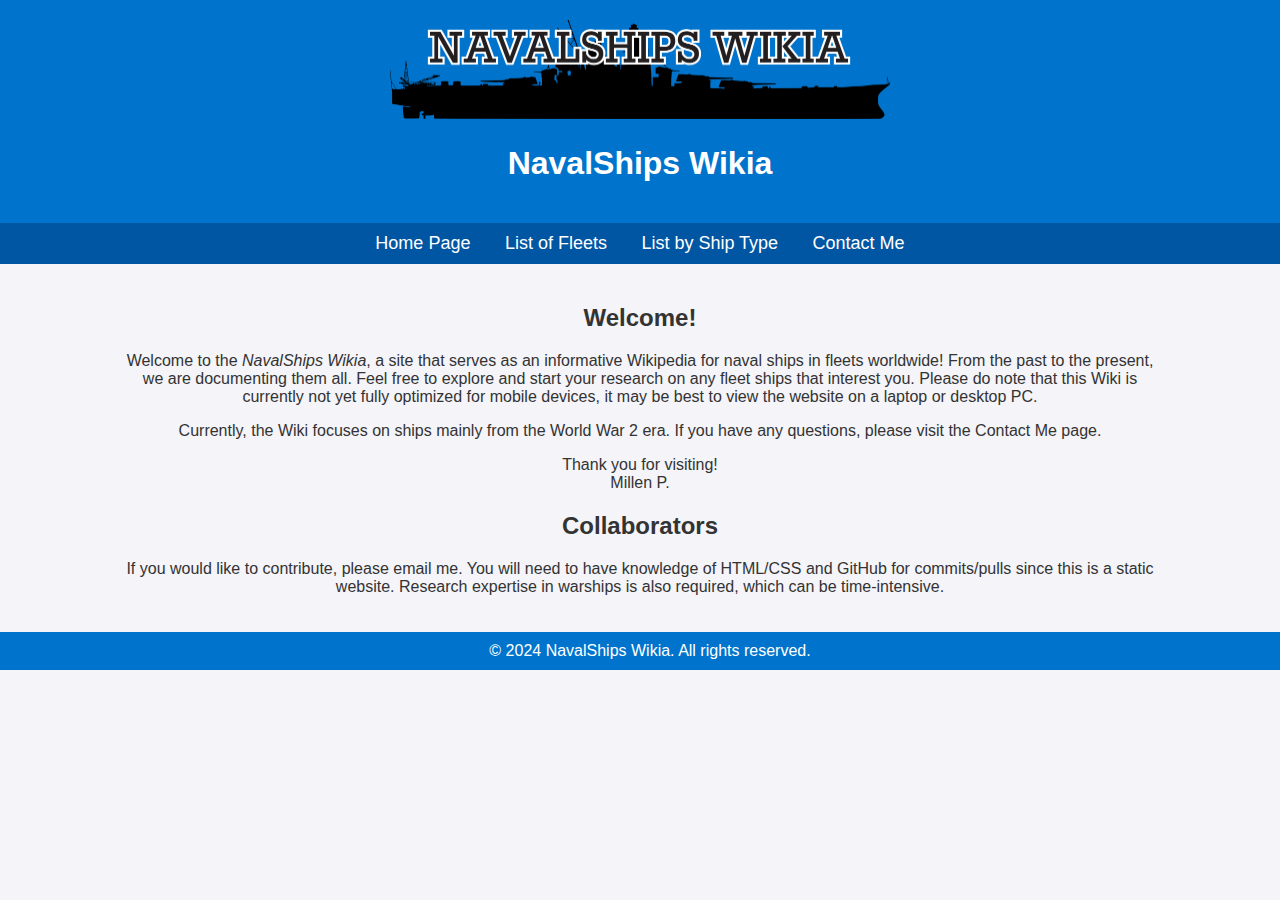
<file: index.html>
<!DOCTYPE html>
<html lang="en">
    <head>
        <title>NavalShips Wikia - Home Page</title>
        <meta charset="UTF-8">
        <meta name="description" content="Wikipedia for Naval Ships">
        <meta name="viewport" content="width=device-width, initial-scale=1.0">
        <link rel="stylesheet" href="index.css">
    </head>

    <body>
        <!-- Header with Logo -->
    <header>
        <img src="img/nvswlogo.png" width="500" height="99" alt="NavalShip Wikia Logo" class="logo">
        <h1>NavalShips Wikia</h1>
    </header>

        <!-- Navigation Bar -->
        <nav>
            <a href="index.html">Home Page</a>
            <a href="website pages/fleetlist.html">List of Fleets</a>
            <a href="website pages/shiptypelist.html">List by Ship Type</a>
            <a href="website pages/contactme.html">Contact Me</a>
        </nav>

        <!-- Main Content Section -->
        <main>
            <section>
                <h2>Welcome!</h2>
                <p>
                    Welcome to the <i>NavalShips Wikia</i>, a site that serves as an informative Wikipedia for naval ships in fleets worldwide! From the past to the present, we are documenting them all.
                    Feel free to explore and start your research on any fleet ships that interest you. Please do note that this Wiki is currently not yet fully optimized for mobile devices,
                    it may be best to view the website on a laptop or desktop PC.
                </p>
                <p>
                    Currently, the Wiki focuses on ships mainly from the World War 2 era. If you have any questions, please visit the Contact Me page.
                </p>
                <p>Thank you for visiting!<br>Millen P.</p>
            </section>

            <!-- Collaborators Section -->
            <section>
                <h2>Collaborators</h2>
                <p>
                    If you would like to contribute, please email me. You will need to have knowledge of HTML/CSS and GitHub for commits/pulls since this is a static website.
                    Research expertise in warships is also required, which can be time-intensive.
                </p>
            </section>
        </main>

        <!-- Footer -->
        <footer>
            &copy; 2024 NavalShips Wikia. All rights reserved.
        </footer>
    </body>
</html>
</file>
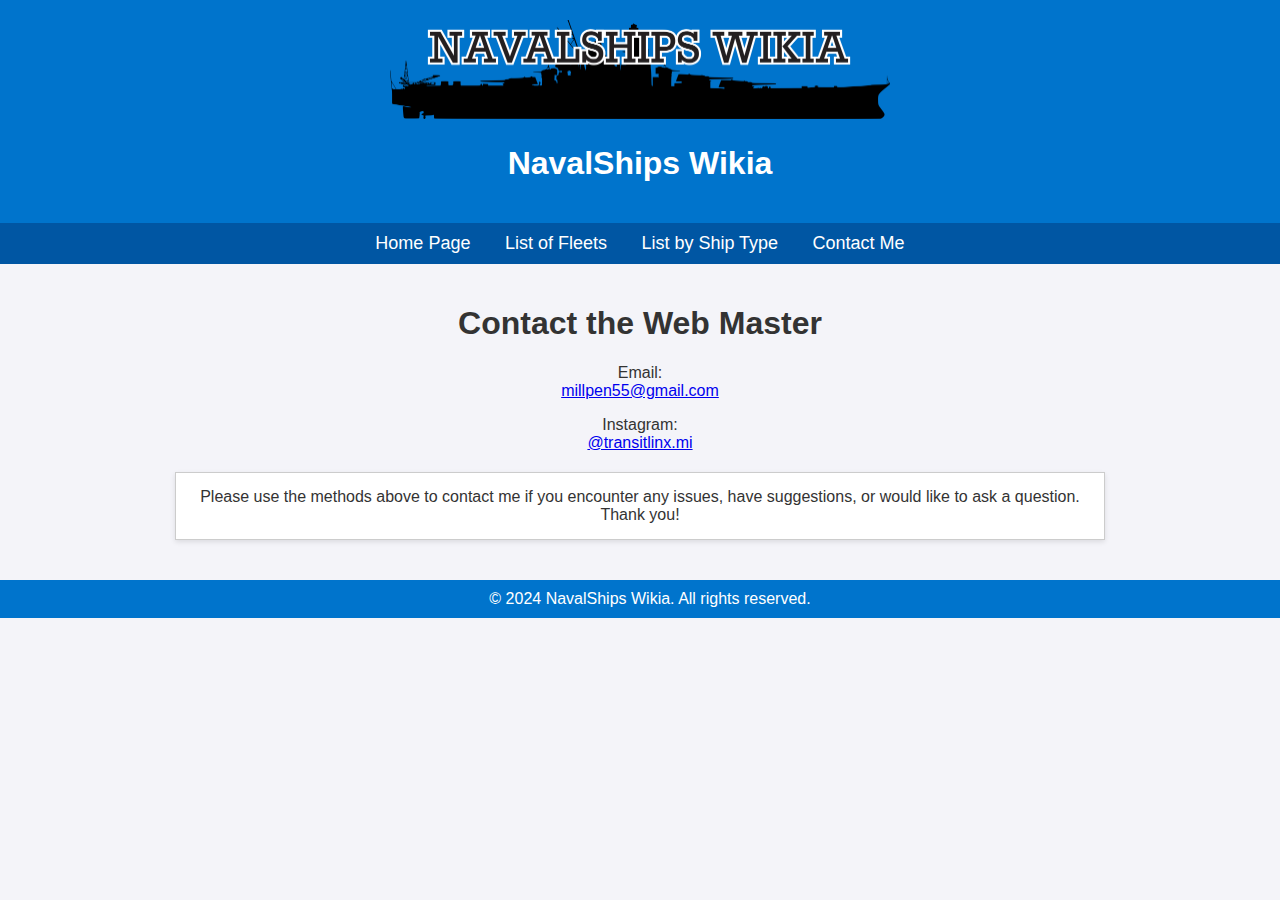
<file: website pages/contactme.html>
<!DOCTYPE html>
<html lang="en">
    <head>
        <title>NavalShips Wikia - Contact Me</title>
        <meta charset="UTF-8">
        <meta name="description" content="Wikipedia for Naval Ships">
        <meta name="viewport" content="width=device-width, initial-scale=1.0">
        <link rel="stylesheet" href="css/contactme.css">
    </head>

    <body>
        <!-- Header with Logo -->
    <header>
        <img src="../img/nvswlogo.png" width="500" height="99" alt="NavalShip Wikia Logo" class="logo">
        <h1>NavalShips Wikia</h1>
    </header>

        <!-- Navigation Bar -->
        <nav>
            <a href="../index.html">Home Page</a>
            <a href="fleetlist.html">List of Fleets</a>
            <a href="shiptypelist.html">List by Ship Type</a>
            <a href="contactme.html" class="active">Contact Me</a>
        </nav>

        <!-- Main Content Section -->
        <main>
            <section>
                <h1>Contact the Web Master</h1>
                <p>Email:<br><a href="mailto:millpen55@gmail.com">millpen55@gmail.com</a></p>
                <p>Instagram:<br><a href="https://www.instagram.com/transitlinx.mi" target="_blank">@transitlinx.mi</a></p>

                <table class="ship-table">
                    <tr>
                        <td>Please use the methods above to contact me if you encounter any issues, have suggestions, or would like to ask a question. Thank you!</td>
                    </tr>
                </table>
            </section>
        </main>

        <!-- Footer -->
        <footer>
            &copy; 2024 NavalShips Wikia. All rights reserved.
        </footer>
    </body>
</html>
</file>
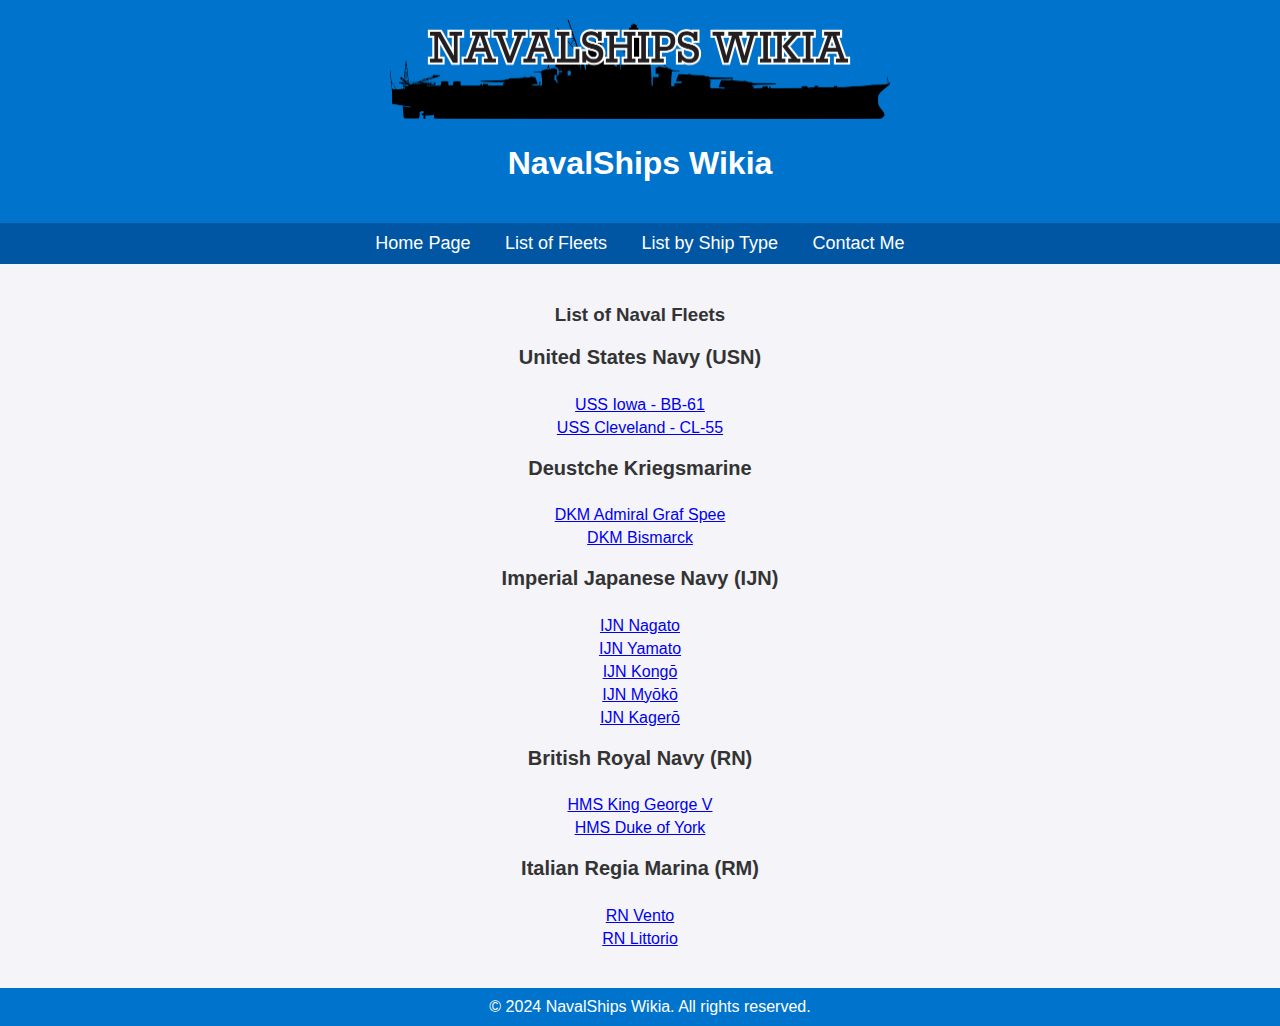
<file: website pages/fleetlist.html>
<!DOCTYPE html>
<html lang="en">
    <head>
        <title>NavalShips Wikia - List of Fleets</title>
        <meta charset="UTF-8">
        <meta name="description" content="Wikipedia for Naval Ships">
        <meta name="viewport" content="width=device-width, initial-scale=1.0">
        <link rel="stylesheet" href="css/fleetlist.css">
    </head>

    <body>
        <!-- Header with Logo -->
    <header>
        <img src="../img/nvswlogo.png" width="500" height="99" alt="NavalShip Wikia Logo" class="logo">
        <h1>NavalShips Wikia</h1>
    </header>

        <!-- Navigation Bar -->
        <nav>
            <a href="../index.html">Home Page</a>
            <a href="fleetlist.html" class="active">List of Fleets</a>
            <a href="shiptypelist.html">List by Ship Type</a>
            <a href="contactme.html">Contact Me</a>
        </nav>

        <!-- Main Content Section -->
        <main>
            <section class="fleet-list">
                <h3>List of Naval Fleets</h3>

                <h4>United States Navy (USN)</h4>
                <ul>
                    <li><a href="../ship pages/USN/iowa.html">USS Iowa - BB-61</a></li>
                    <li><a href="../ship pages/USN/cleveland.html">USS Cleveland - CL-55</a></li>
                </ul>

                <h4>Deustche Kriegsmarine</h4>
                <ul>
                    <li><a href="../ship pages/KM/grafspee.html">DKM Admiral Graf Spee</a></li>
                    <li><a href="../ship pages/KM/bismarck.html">DKM Bismarck</a></li>
                </ul>

                <h4>Imperial Japanese Navy (IJN)</h4>
                <ul>
                    <li><a href="../ship pages/IJN/nagato.html">IJN Nagato</a></li>
                    <li><a href="../ship pages/IJN/yamato.html">IJN Yamato</a></li>
                    <li><a href="../ship pages/IJN/kongo.html">IJN Kongō</a></li>
                    <li><a href="../ship pages/IJN/myoko.html">IJN Myōkō</a></li>
                    <li><a href="../ship pages/IJN/kagerou.html">IJN Kagerō</a></li>
                </ul>

                <h4>British Royal Navy (RN)</h4>
                <ul>
                    <li><a href="../ship pages/RN/kinggeorgev.html">HMS King George V</a></li>
                    <li><a href="../ship pages/RN/dukeofyork.html">HMS Duke of York</a></li>
                </ul>

                <h4>Italian Regia Marina (RM)</h4>
                <ul>
                    <li><a href="../ship pages/RM/vento.html"> RN Vento</a></li>
                    <li><a href="../ship pages/RM/littorio.html">RN Littorio</a></li>
                </ul>
            </section>
        </main>

        <!-- Footer -->
        <footer>
            &copy; 2024 NavalShips Wikia. All rights reserved.
        </footer>
    </body>
</html>
</file>
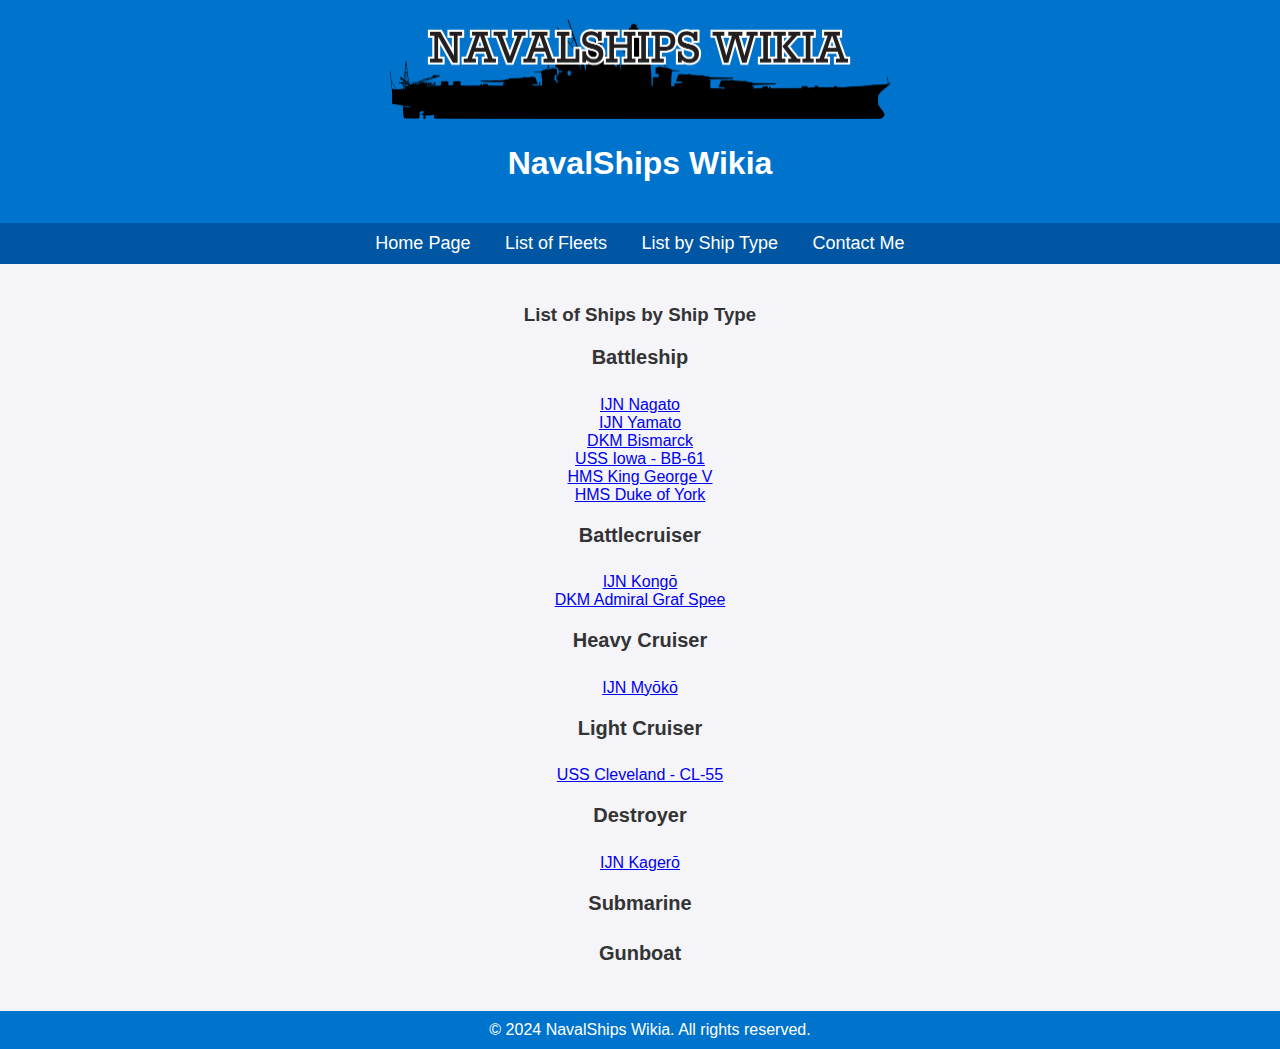
<file: website pages/shiptypelist.html>
<!DOCTYPE html>
<html lang="en">
    <head>
        <title>NavalShips Wikia - List by Ship Type</title>
        <meta charset="UTF-8">
        <meta name="description" content="Wikipedia for Naval Ships">
        <meta name="viewport" content="width=device-width, initial-scale=1.0">
        <link rel="stylesheet" href="css/shiptypelist.css">
    </head>

    <body>
        <!-- Header with Logo -->
    <header>
        <img src="../img/nvswlogo.png" width="500" height="99" alt="NavalShip Wikia Logo" class="logo">
        <h1>NavalShips Wikia</h1>
    </header>

        <!-- Navigation Bar -->
        <nav>
            <a href="../index.html">Home Page</a>
            <a href="fleetlist.html">List of Fleets</a>
            <a href="shiptypelist.html" class="active">List by Ship Type</a>
            <a href="contactme.html">Contact Me</a>
        </nav>

        <!-- Main Content Section -->
        <main>
            <section class="ship-type-list">
                <h3>List of Ships by Ship Type</h3>
                <h4>Battleship</h4>
                <ul>
                    <li><a href="../ship pages/IJN/nagato.html">IJN Nagato</a></li>
                    <li><a href="../ship pages/IJN/yamato.html">IJN Yamato</a></li>
                    <li><a href="../ship pages/KM/bismarck.html">DKM Bismarck</a></li>
                    <li><a href="../ship pages/USN/iowa.html">USS Iowa - BB-61</a></li>
                    <li><a href="../ship pages/RN/kinggeorgev.html">HMS King George V</a></li>
                    <li><a href="../ship pages/RN/dukeofyork.html">HMS Duke of York</a></li>
                </ul>
                <h4>Battlecruiser</h4>
                <ul>
                    <li><a href="../ship pages/IJN/kongo.html">IJN Kongō</a></li>
                    <li><a href="../ship pages/KM/grafspee.html">DKM Admiral Graf Spee</a></li>
                </ul>
                <h4>Heavy Cruiser</h4>
                <ul>
                    <li><a href="../ship pages/IJN/myoko.html">IJN Myōkō</a></li>
                </ul>
                <h4>Light Cruiser</h4>
                <ul>
                    <li><a href="../ship pages/USN/cleveland.html">USS Cleveland - CL-55</a></li>
                </ul>
                <h4>Destroyer</h4>
                <ul>
                    <li><a href="../ship pages/IJN/kagerou.html">IJN Kagerō</a></li>
                </ul>
                <h4>Submarine</h4>
                <h4>Gunboat</h4>
            </section>
        </main>

        <!-- Footer -->
        <footer>
            &copy; 2024 NavalShips Wikia. All rights reserved.
        </footer>
    </body>
</html>
</file>
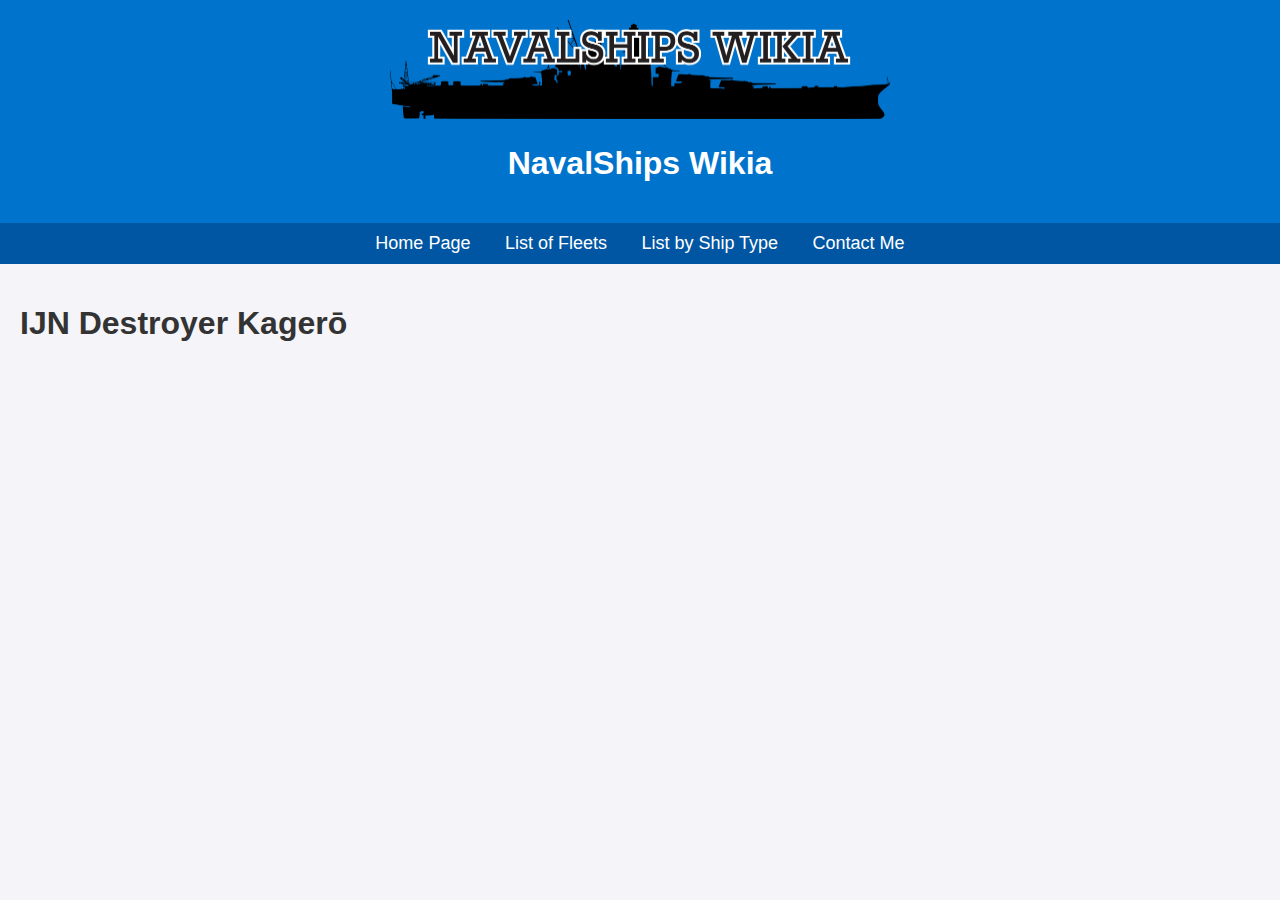
<file: ship pages/IJN/kagerou.html>
<!DOCTYPE html>
<html lang="en">
    
<head>
    <title>IJN Destroyer Kagerō</title>
    <meta charset="UTF-8">
    <meta name="viewport" content="width=device-width, initial-scale=1.0">
    <meta name="description" content="Detailed information about the IJN Destroyer Kagerō, including its history and technical specifics.">
    <link rel="stylesheet" href="../ship.css">
</head>

<body>
    <!-- Header with Logo -->
    <header>
        <img src="../../img/nvswlogo.png" width="500" height="99" alt="NavalShip Wikia Logo" class="logo">
        <h1>NavalShips Wikia</h1>
    </header>

    <!-- Navigation Bar -->
    <nav>
        <a href="../../index.html">Home Page</a>
        <a href="../../website pages/fleetlist.html">List of Fleets</a>
        <a href="../../website pages/shiptypelist.html">List by Ship Type</a>
        <a href="../../website pages/contactme.html">Contact Me</a>
    </nav>

    <!-- Main Content Section -->
    <main>
        <section>
            <h1>IJN Destroyer Kagerō</h1>
</file>
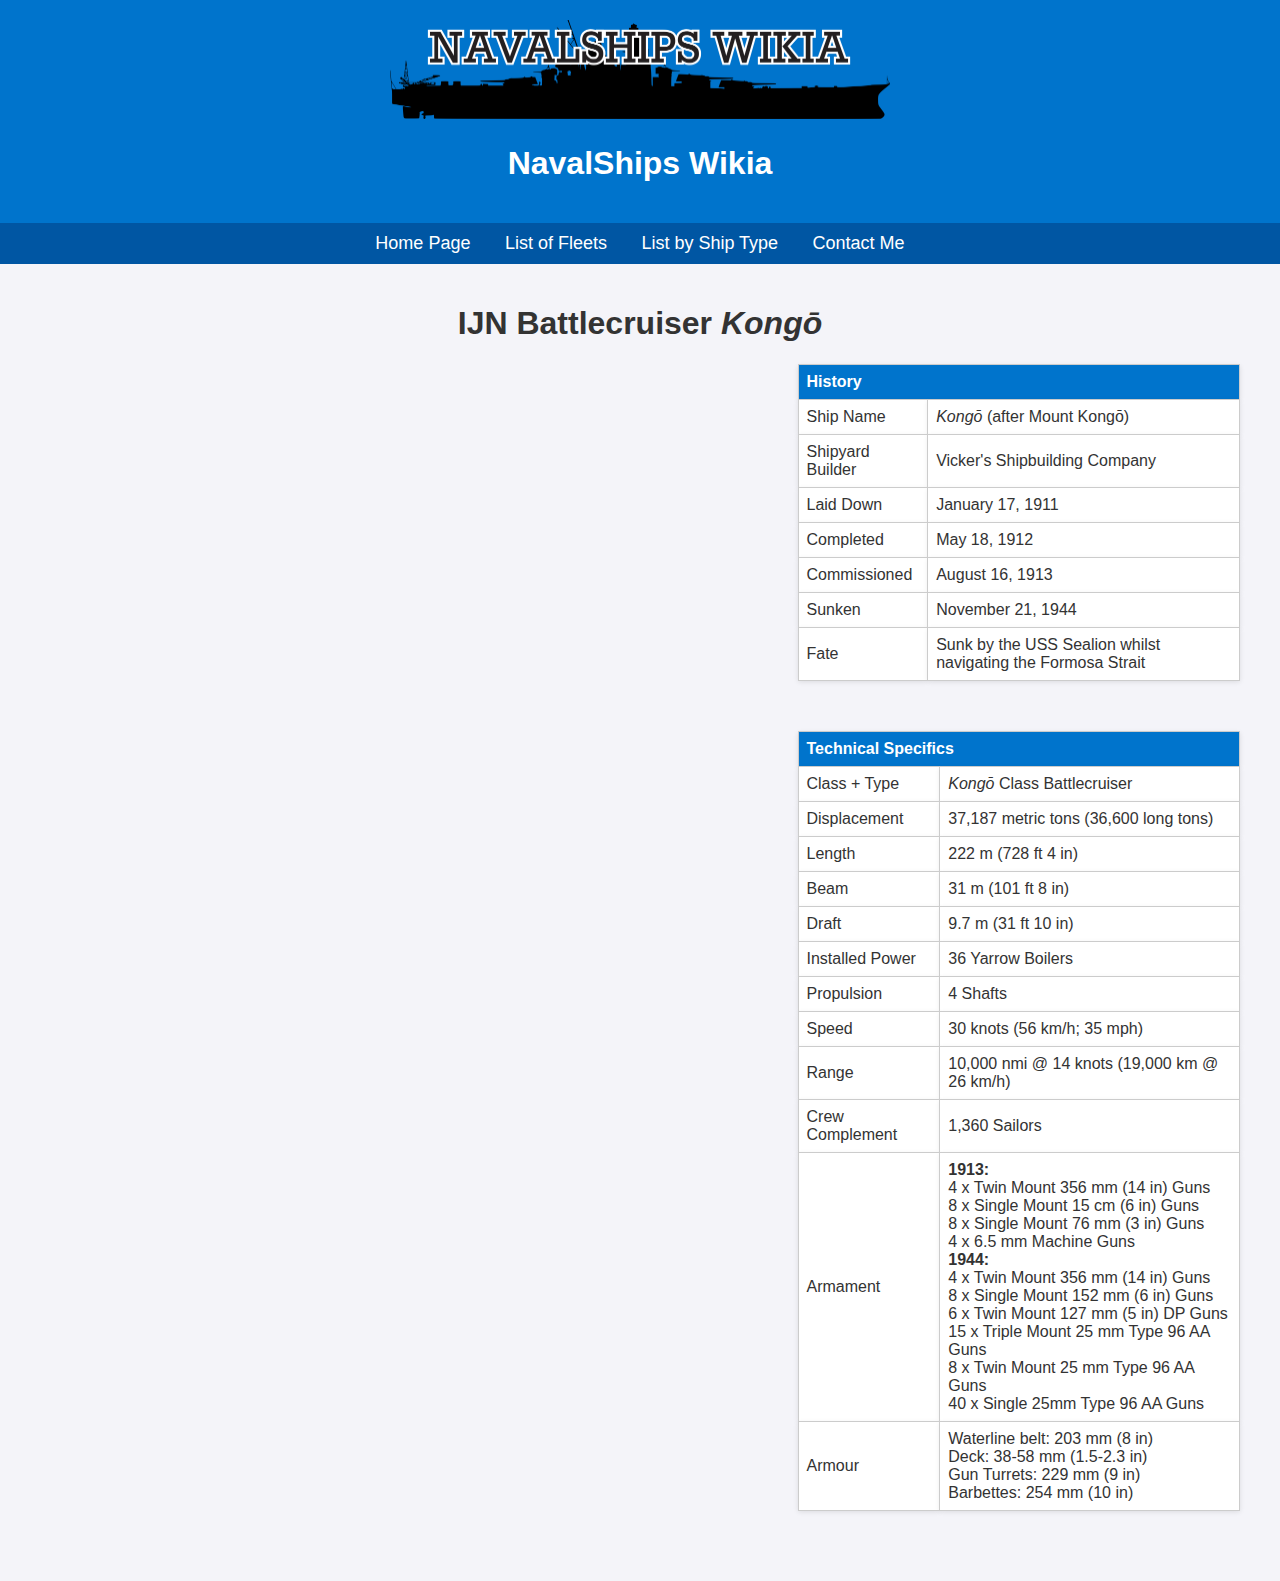
<file: ship pages/IJN/kongo.html>
<!DOCTYPE html>
<html lang="en">
    
<head>
    <title>IJN Battlecruiser Kongō</title>
    <meta charset="UTF-8">
    <meta name="viewport" content="width=device-width, initial-scale=1.0">
    <meta name="description" content="Detailed information about the IJN Battlecruiser Kongō, including its history and technical specifics.">
    <link rel="stylesheet" href="../ship.css">
</head>

<body>
    <!-- Header with Logo -->
    <header>
        <img src="../../img/nvswlogo.png" width="500" height="99" alt="NavalShip Wikia Logo" class="logo">
        <h1>NavalShips Wikia</h1>
    </header>

    <!-- Navigation Bar -->
    <nav>
        <a href="../../index.html">Home Page</a>
        <a href="../../website pages/fleetlist.html">List of Fleets</a>
        <a href="../../website pages/shiptypelist.html">List by Ship Type</a>
        <a href="../../website pages/contactme.html">Contact Me</a>
    </nav>

    <!-- Main Content Section -->
    <main>
        <section>
            <h1 style="text-align: center;">IJN Battlecruiser <i>Kongō</i></h1>

            <div class="content-container">

                <!-- History Table -->
                <div class="table-container">
                    <table class="ship-table">
                        <thead>
                            <tr>
                                <th colspan="2">History</th>
                            </tr>
                        </thead>
                        <tbody>
                            <tr><td>Ship Name</td><td><i>Kongō</i> (after Mount Kongō)</td></tr>
                            <tr><td>Shipyard Builder</td><td>Vicker's Shipbuilding Company</td></tr>
                            <tr><td>Laid Down</td><td>January 17, 1911</td></tr>
                            <tr><td>Completed</td><td>May 18, 1912</td></tr>
                            <tr><td>Commissioned</td><td>August 16, 1913</td></tr>
                            <tr><td>Sunken</td><td>November 21, 1944</td></tr>
                            <tr><td>Fate</td><td>Sunk by the USS Sealion whilst navigating the Formosa Strait</td></tr>
                        </tbody>
                    </table>
                </div>

                <!-- Initial Technical Specifications Table -->
                <div class="table-container">
                    <table class="ship-table">
                        <thead>
                            <tr>
                                <th colspan="2">Technical Specifics</th>
                            </tr>
                        </thead>
                        <tbody>
                            <tr><td>Class + Type</td><td><i>Kongō</i> Class Battlecruiser</td></tr>
                            <tr><td>Displacement</td><td>37,187 metric tons (36,600 long tons)</td></tr>
                            <tr><td>Length</td><td>222 m (728 ft 4 in)</td></tr>
                            <tr><td>Beam</td><td>31 m (101 ft 8 in)</td></tr>
                            <tr><td>Draft</td><td>9.7 m (31 ft 10 in)</td></tr>
                            <tr><td>Installed Power</td><td>36 Yarrow Boilers</td></tr>
                            <tr><td>Propulsion</td><td>4 Shafts</td></tr>
                            <tr><td>Speed</td><td>30 knots (56 km/h; 35 mph)</td></tr>
                            <tr><td>Range</td><td>10,000 nmi @ 14 knots (19,000 km @ 26 km/h)</td></tr>
                            <tr><td>Crew Complement</td><td>1,360 Sailors</td></tr>
                            <tr><td>Armament</td><td><b>1913:</b><br>4 x Twin Mount 356 mm (14 in) Guns<br>8 x Single Mount 15 cm (6 in) Guns<br>8 x Single Mount 76 mm (3 in) Guns<br>4 x 6.5 mm Machine Guns<br><b>1944:</b><br>4 x Twin Mount 356 mm (14 in) Guns<br>8 x Single Mount 152 mm (6 in) Guns<br>6 x Twin Mount 127 mm (5 in) DP Guns<br>15 x Triple Mount 25 mm Type 96 AA Guns<br>8 x Twin Mount 25 mm Type 96 AA Guns<br>40 x Single 25mm Type 96 AA Guns</td></tr>
                            <tr><td>Armour</td><td>Waterline belt: 203 mm (8 in)<br>Deck: 38-58 mm (1.5-2.3 in)<br>Gun Turrets: 229 mm (9 in)<br>Barbettes: 254 mm (10 in)</td></tr>
                        </tbody>
                    </table>
                </div>

            </div>

        </section>
    </main>
</file>
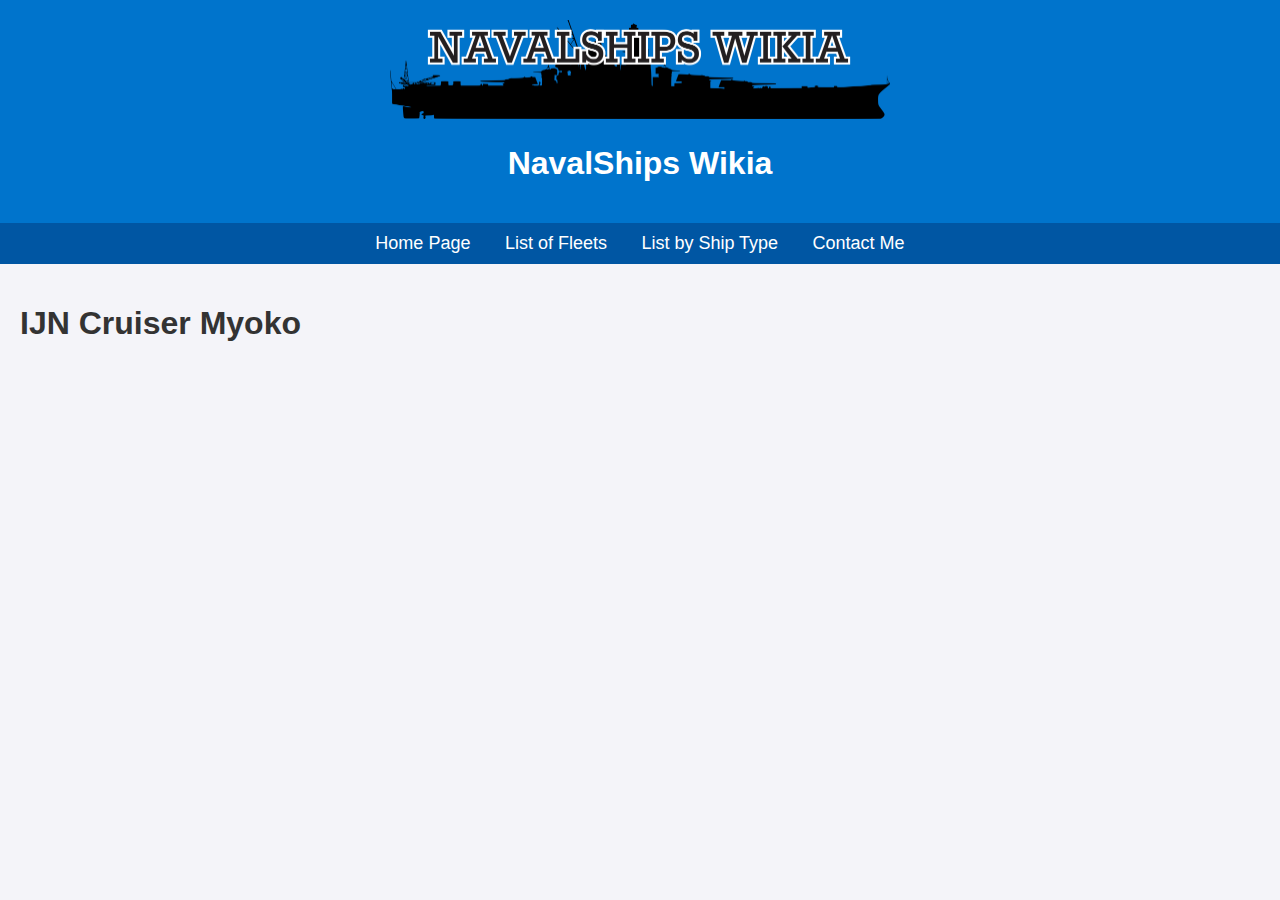
<file: ship pages/IJN/myoko.html>
<!DOCTYPE html>
<html lang="en">
    
<head>
    <title>IJN Cruiser Myoko</title>
    <meta charset="UTF-8">
    <meta name="viewport" content="width=device-width, initial-scale=1.0">
    <meta name="description" content="Detailed information about the IJN Cruiser Myoko, including its history and technical specifics.">
    <link rel="stylesheet" href="../ship.css">
</head>

<body>
    <!-- Header with Logo -->
    <header>
        <img src="../../img/nvswlogo.png" width="500" height="99" alt="NavalShip Wikia Logo" class="logo">
        <h1>NavalShips Wikia</h1>
    </header>

    <!-- Navigation Bar -->
    <nav>
        <a href="../../index.html">Home Page</a>
        <a href="../../website pages/fleetlist.html">List of Fleets</a>
        <a href="../../website pages/shiptypelist.html">List by Ship Type</a>
        <a href="../../website pages/contactme.html">Contact Me</a>
    </nav>

    <!-- Main Content Section -->
    <main>
        <section>
            <h1>IJN Cruiser Myoko</h1>
</file>
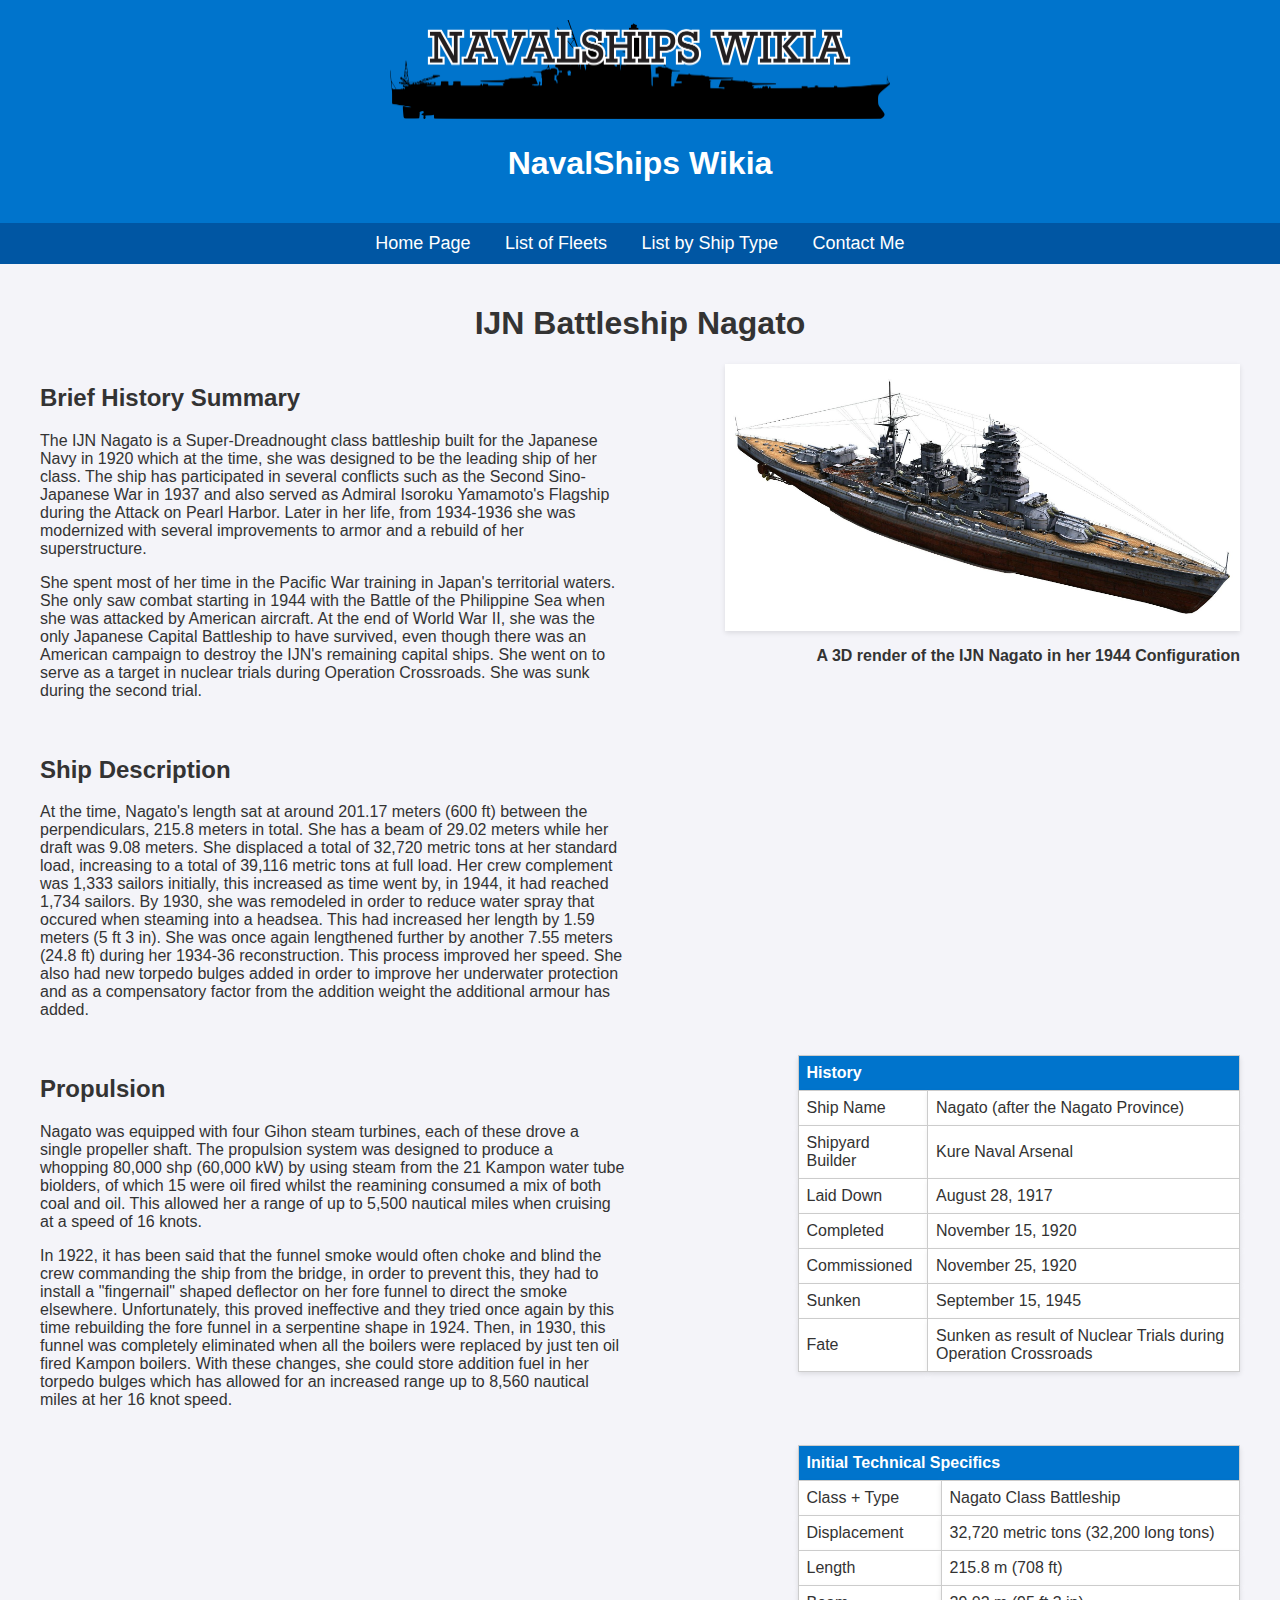
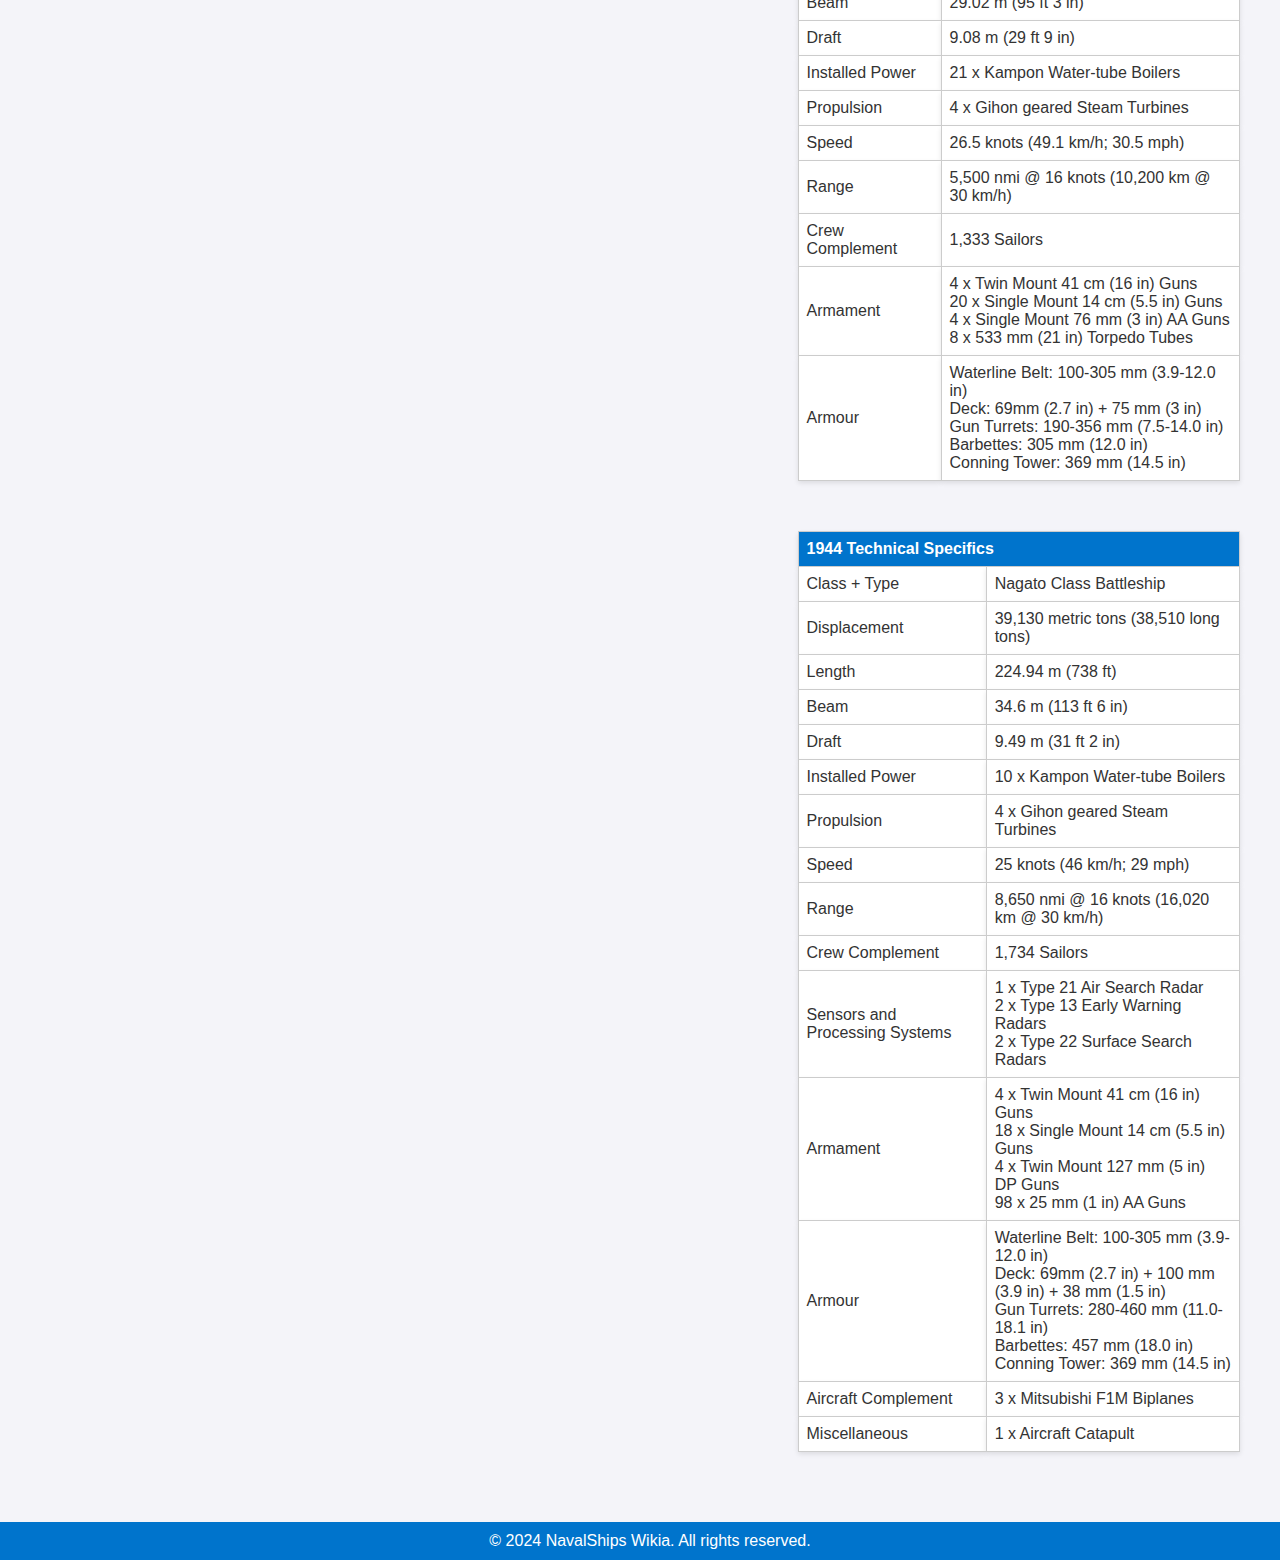
<file: ship pages/IJN/nagato.html>
<!DOCTYPE html>
<html lang="en">

<head>
    <title>IJN Battleship Nagato</title>
    <meta charset="UTF-8">
    <meta name="viewport" content="width=device-width, initial-scale=1.0">
    <meta name="description" content="Detailed information about the IJN Battleship Nagato, including its history and technical specifics.">
    <link rel="stylesheet" href="../ship.css">
</head>

<body>
    <!-- Header with Logo -->
    <header>
        <img src="../../img/nvswlogo.png" width="500" height="99" alt="NavalShip Wikia Logo" class="logo">
        <h1>NavalShips Wikia</h1>
    </header>

    <!-- Navigation Bar -->
    <nav>
        <a href="../../index.html">Home Page</a>
        <a href="../../website pages/fleetlist.html">List of Fleets</a>
        <a href="../../website pages/shiptypelist.html">List by Ship Type</a>
        <a href="../../website pages/contactme.html">Contact Me</a>
    </nav>

    <!-- Main Content Section -->
    <main>
        <section>
            <h1 style="text-align: center;">IJN Battleship Nagato</h1>

            <div class="content-container">

                <div class="text-section">
                    <h2>Brief History Summary</h2>
                    <p>
                        The IJN Nagato is a Super-Dreadnought class battleship built for the Japanese Navy in 1920 which at the time, she was designed to be the leading ship of her class. 
                        The ship has participated in several conflicts such as the Second Sino-Japanese War in 1937 and also served as Admiral Isoroku Yamamoto's Flagship during the Attack on Pearl Harbor. 
                        Later in her life, from 1934-1936 she was modernized with several improvements to armor and a rebuild of her superstructure.
                    </p>

                    <p>
                        She spent most of her time in the Pacific War training in Japan's territorial waters. She only saw combat starting in 1944 with the Battle of the Philippine Sea when she was attacked by American aircraft. 
                        At the end of World War II, she was the only Japanese Capital Battleship to have survived, even though there was an American campaign to destroy the IJN's remaining capital ships. She went on to serve as a target in nuclear trials during Operation Crossroads. 
                        She was sunk during the second trial.
                    </p>
                </div>

                <div class="image-container">
                    <img src="../../img/nagato.jpg" width="515" height="267" alt="3D rendering photo of the IJN Nagato" class="photo" style="box-shadow: 0 2px 5px rgba(0, 0, 0, 0.1);">
                    <p>A 3D render of the IJN Nagato in her 1944 Configuration</p>
                </div>

                <div class="text-section">
                    <h2>Ship Description</h2>
                    <p>
                        At the time, Nagato's length sat at around 201.17 meters (600 ft) between the perpendiculars, 215.8 meters in total. She has a beam of 29.02 meters while her draft was 9.08 meters. 
                        She displaced a total of 32,720 metric tons at her standard load, increasing to a total of 39,116 metric tons at full load. Her crew complement was 1,333 sailors initially, 
                        this increased as time went by, in 1944, it had reached 1,734 sailors. By 1930, she was remodeled in order to reduce water spray that occured when steaming into a headsea. 
                        This had increased her length by 1.59 meters (5 ft 3 in). She was once again lengthened further by another 7.55 meters (24.8 ft) during her 1934-36 reconstruction. This process improved her speed.
                        She also had new torpedo bulges added in order to improve her underwater protection and as a compensatory factor from the addition weight the additional armour has added.
                    </p>
                </div>

                <div class="text-section">
                    <h2>Propulsion</h2>
                    <p>
                        Nagato was equipped with four Gihon steam turbines, each of these drove a single propeller shaft. The propulsion system was designed to produce a whopping 80,000 shp (60,000 kW) by using steam from the 
                        21 Kampon water tube biolders, of which 15 were oil fired whilst the reamining consumed a mix of both coal and oil. This allowed her a range of up to 5,500 nautical miles when cruising at a speed of 16 knots.
                    </p>
                    
                    <p>
                        In 1922, it has been said that the funnel smoke would often choke and blind the crew commanding the ship from the bridge, in order to prevent this, they had to install a "fingernail" shaped deflector on her fore 
                        funnel to direct the smoke elsewhere. Unfortunately, this proved ineffective and they tried once again by this time rebuilding the fore funnel in a serpentine shape in 1924. Then, in 1930, this funnel was completely
                        eliminated when all the boilers were replaced by just ten oil fired Kampon boilers. With these changes, she could store addition fuel in her torpedo bulges which has allowed for an increased range up to 8,560 nautical 
                        miles at her 16 knot speed.
                    </p>
                </div>

                <!-- History Table -->
                <div class="table-container">
                    <table class="ship-table">
                        <thead>
                            <tr>
                                <th colspan="2">History</th>
                            </tr>
                        </thead>
                        <tbody>
                            <tr><td>Ship Name</td><td>Nagato (after the Nagato Province)</td></tr>
                            <tr><td>Shipyard Builder</td><td>Kure Naval Arsenal</td></tr>
                            <tr><td>Laid Down</td><td>August 28, 1917</td></tr>
                            <tr><td>Completed</td><td>November 15, 1920</td></tr>
                            <tr><td>Commissioned</td><td>November 25, 1920</td></tr>
                            <tr><td>Sunken</td><td>September 15, 1945</td></tr>
                            <tr><td>Fate</td><td>Sunken as result of Nuclear Trials during Operation Crossroads</td></tr>
                        </tbody>
                    </table>
                </div>

                <!-- Initial Technical Specifications Table -->
                <div class="table-container">
                    <table class="ship-table">
                        <thead>
                            <tr>
                                <th colspan="2">Initial Technical Specifics</th>
                            </tr>
                        </thead>
                        <tbody>
                            <tr><td>Class + Type</td><td>Nagato Class Battleship</td></tr>
                            <tr><td>Displacement</td><td>32,720 metric tons (32,200 long tons)</td></tr>
                            <tr><td>Length</td><td>215.8 m (708 ft)</td></tr>
                            <tr><td>Beam</td><td>29.02 m (95 ft 3 in)</td></tr>
                            <tr><td>Draft</td><td>9.08 m (29 ft 9 in)</td></tr>
                            <tr><td>Installed Power</td><td>21 x Kampon Water-tube Boilers</td></tr>
                            <tr><td>Propulsion</td><td>4 x Gihon geared Steam Turbines</td></tr>
                            <tr><td>Speed</td><td>26.5 knots (49.1 km/h; 30.5 mph)</td></tr>
                            <tr><td>Range</td><td>5,500 nmi @ 16 knots (10,200 km @ 30 km/h)</td></tr>
                            <tr><td>Crew Complement</td><td>1,333 Sailors</td></tr>
                            <tr><td>Armament</td><td>4 x Twin Mount 41 cm (16 in) Guns<br>20 x Single Mount 14 cm (5.5 in) Guns<br>4 x Single Mount 76 mm (3 in) AA Guns<br>8 x 533 mm (21 in) Torpedo Tubes</td></tr>
                            <tr><td>Armour</td><td>Waterline Belt: 100-305 mm (3.9-12.0 in)<br>Deck: 69mm (2.7 in) + 75 mm (3 in)<br>Gun Turrets: 190-356 mm (7.5-14.0 in)<br>Barbettes: 305 mm (12.0 in)<br>Conning Tower: 369 mm (14.5 in)</td></tr>
                        </tbody>
                    </table>
                </div>

                <!-- 1944 Technical Specifications Table -->
                <div class="table-container">
                    <table class="ship-table">
                        <thead>
                            <tr>
                                <th colspan="2">1944 Technical Specifics</th>
                            </tr>
                        </thead>
                        <tbody>
                            <tr><td>Class + Type</td><td>Nagato Class Battleship</td></tr>
                            <tr><td>Displacement</td><td>39,130 metric tons (38,510 long tons)</td></tr>
                            <tr><td>Length</td><td>224.94 m (738 ft)</td></tr>
                            <tr><td>Beam</td><td>34.6 m (113 ft 6 in)</td></tr>
                            <tr><td>Draft</td><td>9.49 m (31 ft 2 in)</td></tr>
                            <tr><td>Installed Power</td><td>10 x Kampon Water-tube Boilers</td></tr>
                            <tr><td>Propulsion</td><td>4 x Gihon geared Steam Turbines</td></tr>
                            <tr><td>Speed</td><td>25 knots (46 km/h; 29 mph)</td></tr>
                            <tr><td>Range</td><td>8,650 nmi @ 16 knots (16,020 km @ 30 km/h)</td></tr>
                            <tr><td>Crew Complement</td><td>1,734 Sailors</td></tr>
                            <tr><td>Sensors and Processing Systems</td><td>1 x Type 21 Air Search Radar<br>2 x Type 13 Early Warning Radars<br>2 x Type 22 Surface Search Radars</td></tr>
                            <tr><td>Armament</td><td>4 x Twin Mount 41 cm (16 in) Guns<br>18 x Single Mount 14 cm (5.5 in) Guns<br>4 x Twin Mount 127 mm (5 in) DP Guns<br>98 x 25 mm (1 in) AA Guns</td></tr>
                            <tr><td>Armour</td><td>Waterline Belt: 100-305 mm (3.9-12.0 in)<br>Deck: 69mm (2.7 in) + 100 mm (3.9 in) + 38 mm (1.5 in)<br>Gun Turrets: 280-460 mm (11.0-18.1 in)<br>Barbettes: 457 mm (18.0 in)<br>Conning Tower: 369 mm (14.5 in)</td></tr>
                            <tr><td>Aircraft Complement</td><td>3 x Mitsubishi F1M Biplanes</td></tr>
                            <tr><td>Miscellaneous</td><td>1 x Aircraft Catapult</td></tr>
                        </tbody>
                    </table>
                </div>

            </div>
        </section>
    </main>

    <!-- Footer -->
    <footer>
        &copy; 2024 NavalShips Wikia. All rights reserved.
    </footer>
</body>
</html>
</file>
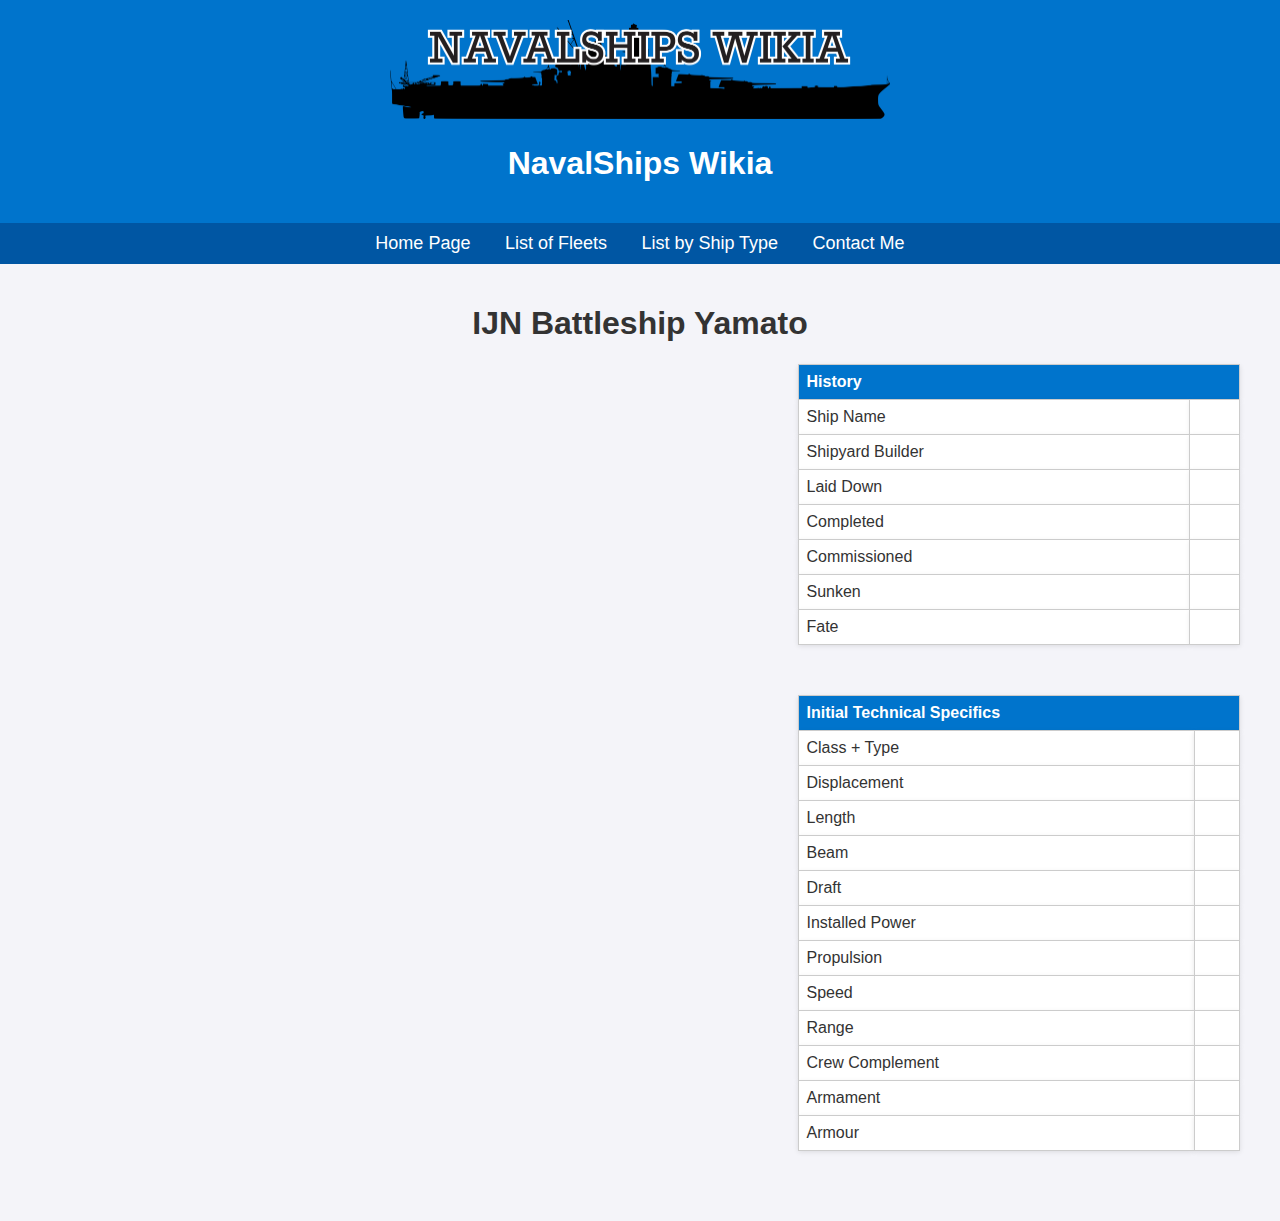
<file: ship pages/IJN/yamato.html>
<!DOCTYPE html>
<html lang="en">
    
<head>
    <title>IJN Battleship Yamato</title>
    <meta charset="UTF-8">
    <meta name="viewport" content="width=device-width, initial-scale=1.0">
    <meta name="description" content="Detailed information about the IJN Battleship Yamato, including its history and technical specifics.">
    <link rel="stylesheet" href="../ship.css">
</head>

<body>
    <!-- Header with Logo -->
    <header>
        <img src="../../img/nvswlogo.png" width="500" height="99" alt="NavalShip Wikia Logo" class="logo">
        <h1>NavalShips Wikia</h1>
    </header>

    <!-- Navigation Bar -->
    <nav>
        <a href="../../index.html">Home Page</a>
        <a href="../../website pages/fleetlist.html">List of Fleets</a>
        <a href="../../website pages/shiptypelist.html">List by Ship Type</a>
        <a href="../../website pages/contactme.html">Contact Me</a>
    </nav>

    <!-- Main Content Section -->
    <main>
        <section>
            <h1 style="text-align: center;">IJN Battleship Yamato</h1>

            <div class="content-container">

                <!-- History Table -->
                <div class="table-container">
                    <table class="ship-table">
                        <thead>
                            <tr>
                                <th colspan="2">History</th>
                            </tr>
                        </thead>
                        <tbody>
                            <tr><td>Ship Name</td><td></td></tr>
                            <tr><td>Shipyard Builder</td><td></td></tr>
                            <tr><td>Laid Down</td><td></td></tr>
                            <tr><td>Completed</td><td></td></tr>
                            <tr><td>Commissioned</td><td></td></tr>
                            <tr><td>Sunken</td><td></td></tr>
                            <tr><td>Fate</td><td></td></tr>
                        </tbody>
                    </table>
                </div>

                <!-- Initial Technical Specifications Table -->
                <div class="table-container">
                    <table class="ship-table">
                        <thead>
                            <tr>
                                <th colspan="2">Initial Technical Specifics</th>
                            </tr>
                        </thead>
                        <tbody>
                            <tr><td>Class + Type</td><td></td></tr>
                            <tr><td>Displacement</td><td></td></tr>
                            <tr><td>Length</td><td></td></tr>
                            <tr><td>Beam</td><td></td></tr>
                            <tr><td>Draft</td><td></td></tr>
                            <tr><td>Installed Power</td><td></td></tr>
                            <tr><td>Propulsion</td><td></td></tr>
                            <tr><td>Speed</td><td></td></tr>
                            <tr><td>Range</td><td></td></tr>
                            <tr><td>Crew Complement</td><td></td></tr>
                            <tr><td>Armament</td><td></td></tr>
                            <tr><td>Armour</td><td></td></tr>
                        </tbody>
                    </table>
                </div>

            </div>

        </section>
    </main>
</file>
<file: index.css>
/* Main page styling */
body {
    font-family: 'Trebuchet MS', 'Lucida Sans Unicode', 'Lucida Grande', 'Lucida Sans', Arial, sans-serif;
    margin: 0;
    padding: 0;
    background-color: #f4f4f9;
    color: #333;
}

header {
    text-align: center;
    padding: 20px;
    background-color: #0074cc;
    color: white;
}

header img {
    max-width: 100%;
    height: auto;
}

nav {
    background-color: #0056a3;
    text-align: center;
    padding: 10px 0;
}

nav a {
    color: white;
    text-decoration: none;
    margin: 0 15px;
    font-size: 18px;
}

nav a:hover {
    text-decoration: underline;
}

main {
    text-align: center;
    padding: 20px;
    margin-left: 100px;
    margin-right: 100px;
}

table {
    margin: 20px auto;
    border-collapse: collapse;
    width: 75%;
    background-color: #fff;
    box-shadow: 0 2px 5px rgba(0, 0, 0, 0.1);
}

td {
    padding: 15px;
    border: 1px solid #ccc;
    text-align: center;
}

footer {
    text-align: center;
    padding: 10px;
    background-color: #0074cc;
    color: white;
    position: relative;
    bottom: 0;
    width: 100%;
}

/* Responsive Design */
@media screen and (max-width: 768px) {

    main {
        text-align: center;
        padding: 20px;
        margin-left: 20px;
        margin-right: 20px;
    }
}
</file>
<file: website pages/css/contactme.css>
/* Modern Styling for the Wiki */
body {
    font-family: 'Trebuchet MS', 'Lucida Sans Unicode', 'Lucida Grande', 'Lucida Sans', Arial, sans-serif;
    margin: 0;
    padding: 0;
    background-color: #f4f4f9;
    color: #333;
}

header {
    text-align: center;
    padding: 20px;
    background-color: #0074cc;
    color: white;
}

header img {
    max-width: 100%;
    height: auto;
}

nav {
    background-color: #0056a3;
    text-align: center;
    padding: 10px 0;
}

nav a {
    color: white;
    text-decoration: none;
    margin: 0 15px;
    font-size: 18px;
}

nav a:hover {
    text-decoration: underline;
}

main {
    text-align: center;
    padding: 20px;
}

table.ship-table {
    width: 75%;
    border-collapse: collapse;
    margin: 20px auto;
    background-color: #fff;
    box-shadow: 0 2px 5px rgba(0, 0, 0, 0.1);
}

table.ship-table td {
    padding: 15px;
    border: 1px solid #ccc;
    text-align: center;
}

footer {
    text-align: center;
    padding: 10px;
    background-color: #0074cc;
    color: white;
    position: relative;
    bottom: 0;
    width: 100%;
}
</file>
<file: website pages/css/fleetlist.css>
/* Modern Styling for the Wiki */
body {
   font-family: 'Trebuchet MS', 'Lucida Sans Unicode', 'Lucida Grande', 'Lucida Sans', Arial, sans-serif;
    margin: 0;
    padding: 0;
    background-color: #f4f4f9;
    color: #333;
}

header {
    text-align: center;
    padding: 20px;
    background-color: #0074cc;
    color: white;
}

header img {
    max-width: 100%;
    height: auto;
}

nav {
    background-color: #0056a3;
    text-align: center;
    padding: 10px 0;
}

nav a {
    color: white;
    text-decoration: none;
    margin: 0 15px;
    font-size: 18px;
}

nav a:hover {
    text-decoration: underline;
}

main {
    text-align: center;
    padding: 20px;
}

.fleet-list {
    text-align: center;
    margin: 20px auto;
    max-width: 600px;
}

.fleet-list h4 {
    font-weight: bold;
    margin-top: 20px;
    font-size: 20px;
    display: flex;
    align-items: center;
    justify-content: center;
}

.fleet-list ul {
    list-style-type: none;
    padding: 0;
    margin: 10px 0 20px 0;
}

.fleet-list ul li {
    margin: 5px 0;
}

footer {
    text-align: center;
    padding: 10px;
    background-color: #0074cc;
    color: white;
    position: relative;
    bottom: 0;
    width: 100%;
}
</file>
<file: website pages/css/shiptypelist.css>
/* Modern Styling for the Wiki */
body {
    font-family: 'Trebuchet MS', 'Lucida Sans Unicode', 'Lucida Grande', 'Lucida Sans', Arial, sans-serif;
    margin: 0;
    padding: 0;
    background-color: #f4f4f9;
    color: #333;
}

header {
    text-align: center;
    padding: 20px;
    background-color: #0074cc;
    color: white;
}

header img {
    max-width: 100%;
    height: auto;
}

nav {
    background-color: #0056a3;
    text-align: center;
    padding: 10px 0;
}

nav a {
    color: white;
    text-decoration: none;
    margin: 0 15px;
    font-size: 18px;
}

nav a:hover {
    text-decoration: underline;
}

main {
    text-align: center;
    padding: 20px;
}

.ship-type-list {
    text-align: center;
    margin: 20px;
}

.ship-type-list h4 {
    font-weight: bold;
    margin-top: 20px;
    font-size: 20px;
    display: flex;
    align-items: center;
    justify-content: center;
}

.ship-type-list ul {
    list-style-type: none;
    padding: 0;
    margin: 10px 0 20px 0;
}

footer {
    text-align: center;
    padding: 10px;
    background-color: #0074cc;
    color: white;
    position: relative;
    bottom: 0;
    width: 100%;
}
</file>
<file: ship pages/ship.css>
/* General Styles */
body {
    font-family: 'Trebuchet MS', 'Lucida Sans Unicode', 'Lucida Grande', 'Lucida Sans', Arial, sans-serif;
    margin: 0;
    padding: 0;
    background-color: #f4f4f9;
    color: #333;
}

header {
    text-align: center;
    padding: 20px;
    background-color: #0074cc;
    color: white;
}

header img {
    max-width: 100%;
    height: auto;
}

nav {
    background-color: #0056a3;
    text-align: center;
    padding: 10px 0;
}

nav a {
    color: white;
    text-decoration: none;
    margin: 0 15px;
    font-size: 18px;
}

nav a:hover {
    text-decoration: underline;
}

main {
    text-align: left;
    padding: 20px;
}

/* Grid Layout for Content */
.content-container {
    display: grid;
    grid-template-columns: 1fr 1fr;
    gap: 20px;
    margin: 20px;
}

.text-section {
    grid-column: 1 / 2;
    padding-right: 5px;
}

.table-container {
    grid-column: 2 / 3;
    display: flex;
    flex-direction: column;
    align-items: flex-end;
    width: 100%;
    margin-bottom: 20px;
}

.image-container {
    display: flex;
    flex-direction: column;
    text-align: center;
    font-weight: bold;
    align-items: flex-end;
    width: 100%;
    margin-bottom: 20px;
}

/* Styling for Tables */
table.ship-table {
    width: 75%;
    border-collapse: collapse;
    margin-bottom: 10px;
    margin-left: auto;
}

table.ship-table th {
    border: 1px solid #ccc;
    background-color: #0074cc;
    box-shadow: 0 2px 5px rgba(0, 0, 0, 0.1);
    padding: 8px;
    text-align: left;
    color: #fff;

}

table.ship-table td {
    border: 1px solid #ccc;
    background-color: #fff;
    box-shadow: 0 2px 5px rgba(0, 0, 0, 0.1);
    padding: 8px;
    text-align: left;
}

/* Responsive Design */
@media screen and (max-width: 768px) {
    .content-container {
        grid-template-columns: 1fr;
    }

    .text-section, .table-container {
        grid-column: 1 / 2;
        padding-right: 0;
        margin-bottom: 20px;
        text-align: center;
    }

    .table-container {
        width: 100%;
        align-items: center;
    }

    table.ship-table {
        width: 100%;
        margin-left: 0;
    }
}

/* Footer */
footer {
    text-align: center;
    padding: 10px;
    background-color: #0074cc;
    color: white;
    position: relative;
    bottom: 0;
    width: 100%;
}
</file>
